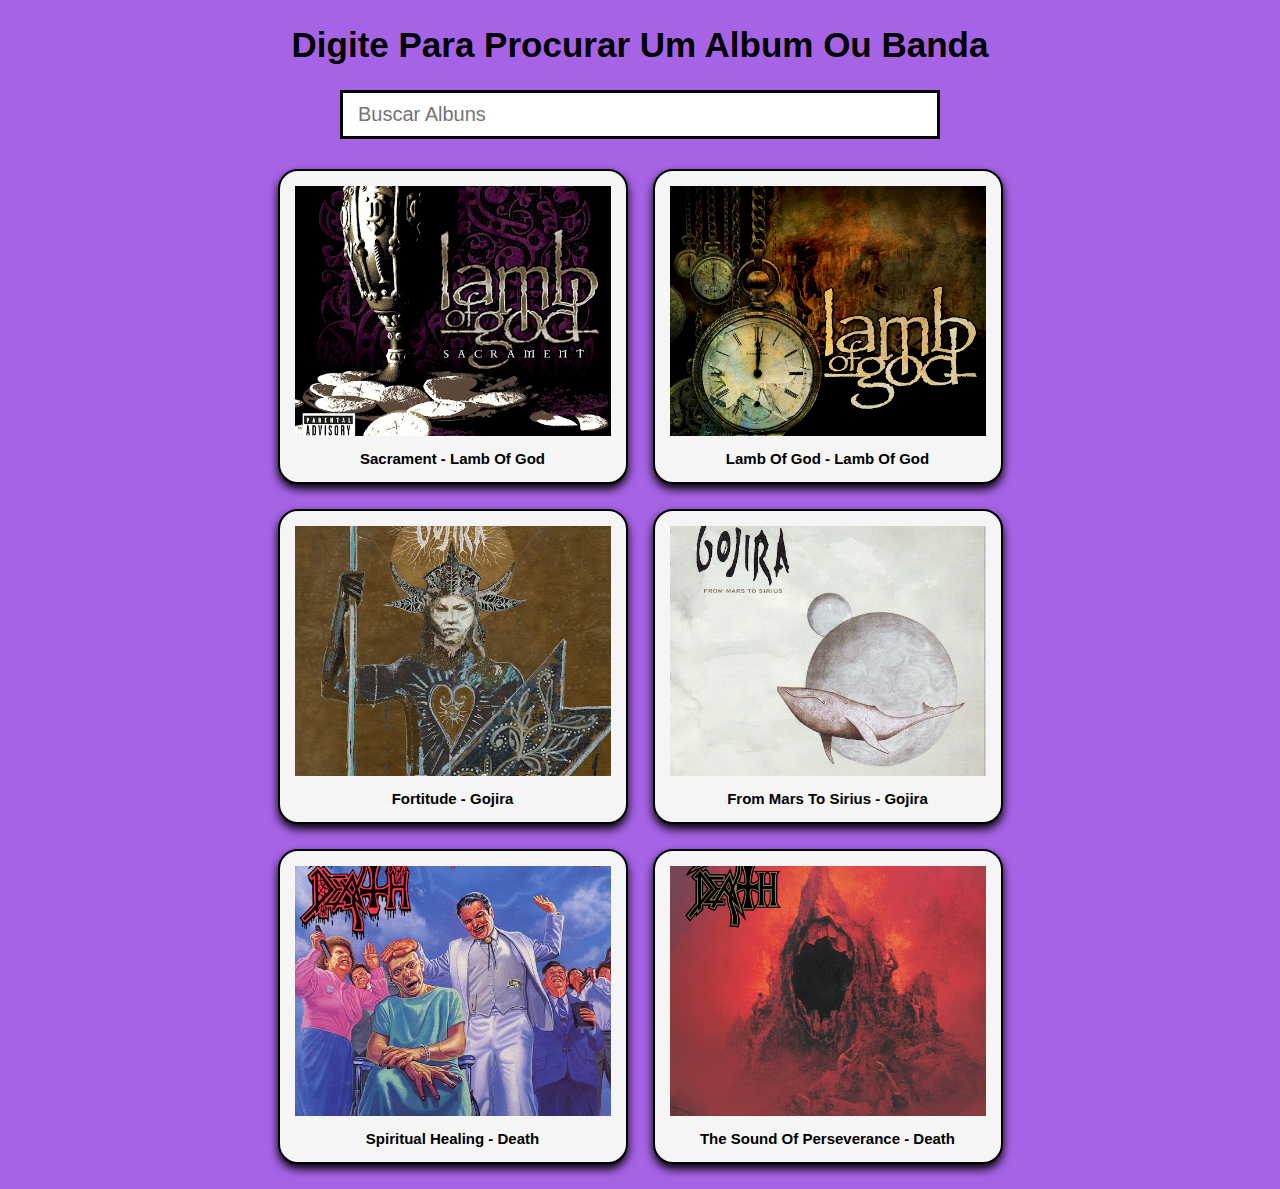
<file: index.html>
<!DOCTYPE html>
<html lang="en">
<head>
    <meta charset="UTF-8">
    <meta http-equiv="X-UA-Compatible" content="IE=edge">
    <meta name="viewport" content="width=device-width, initial-scale=1.0">
    <link rel="stylesheet" href="styles.css">
    <title>Discografia</title>
</head>
<body>
    <div class="container">
        <h1 class="heading">Digite para procurar um album ou banda</h1>
        <input type="text" placeholder="Buscar albuns" id="search-box">  

        <div class="image-container">
            <div class="image" data-tittle="lambofgod" data-name="sacrament">
                <img src="./images/sacrament.jpg" alt="">
                <h3>Sacrament - Lamb Of God</h3>
            </div>
            <div class="image" data-tittle="lambofgod" data-name="lambofgod">
                <img src="./images/Lambofgod.jpg" alt="">
                <h3>Lamb of God - Lamb Of God</h3>
            </div>
            <div class="image" data-tittle="gojira" data-name="fortitude">
                <img src="./images/fortitude.jpg" alt="">
                <h3>Fortitude - Gojira</h3>
            </div>
            <div class="image" data-tittle="gojira" data-name="frommarstosirius">
                <img src="./images/frommars.jpg" alt="">
                <h3>From Mars To Sirius - Gojira</h3>
            </div>
            <div class="image" data-tittle="death" data-name="spiritualhealing">
                <img src="./images/spiritualhealing.jpg" alt="">
                <h3>spiritual Healing - Death</h3>
            </div>
            <div class="image" data-tittle="death" data-name="thesoundofperseverance">
                <img src="./images/thesoundofperseverance.jpg" alt="">
                <h3 href="https://music.youtube.com/playlist?list=OLAK5uy_lbySUED5AEoh5nVAUwCZE0ebgI49UHIxk">
                    The Sound of Perseverance - Death
                </h3>  
            </div>
        </div>
        
    </div>
    <script>

        let searchBox = document.querySelector('#search-box');
        let images = document.querySelectorAll('.container .image-container .image');

        searchBox.oninput = () => {
            images.forEach(hide => hide.style.display = 'none');
            let value = searchBox.value.replace(/\s+/g, "").toLowerCase();
            images.forEach(filter =>{
                let title = filter.getAttribute('data-tittle');
                let name = filter.getAttribute('data-name');
                let title_name =  name + title;
                let name_tittle = title + name;
                if(value == title || value == name || value == title_name || value == name_tittle){
                    filter.style.display = 'block';
                }
                if(searchBox.value == ''){
                    filter.style.display = 'block';
                }
            });

        }
    </script>
</body>
</html>
</file>
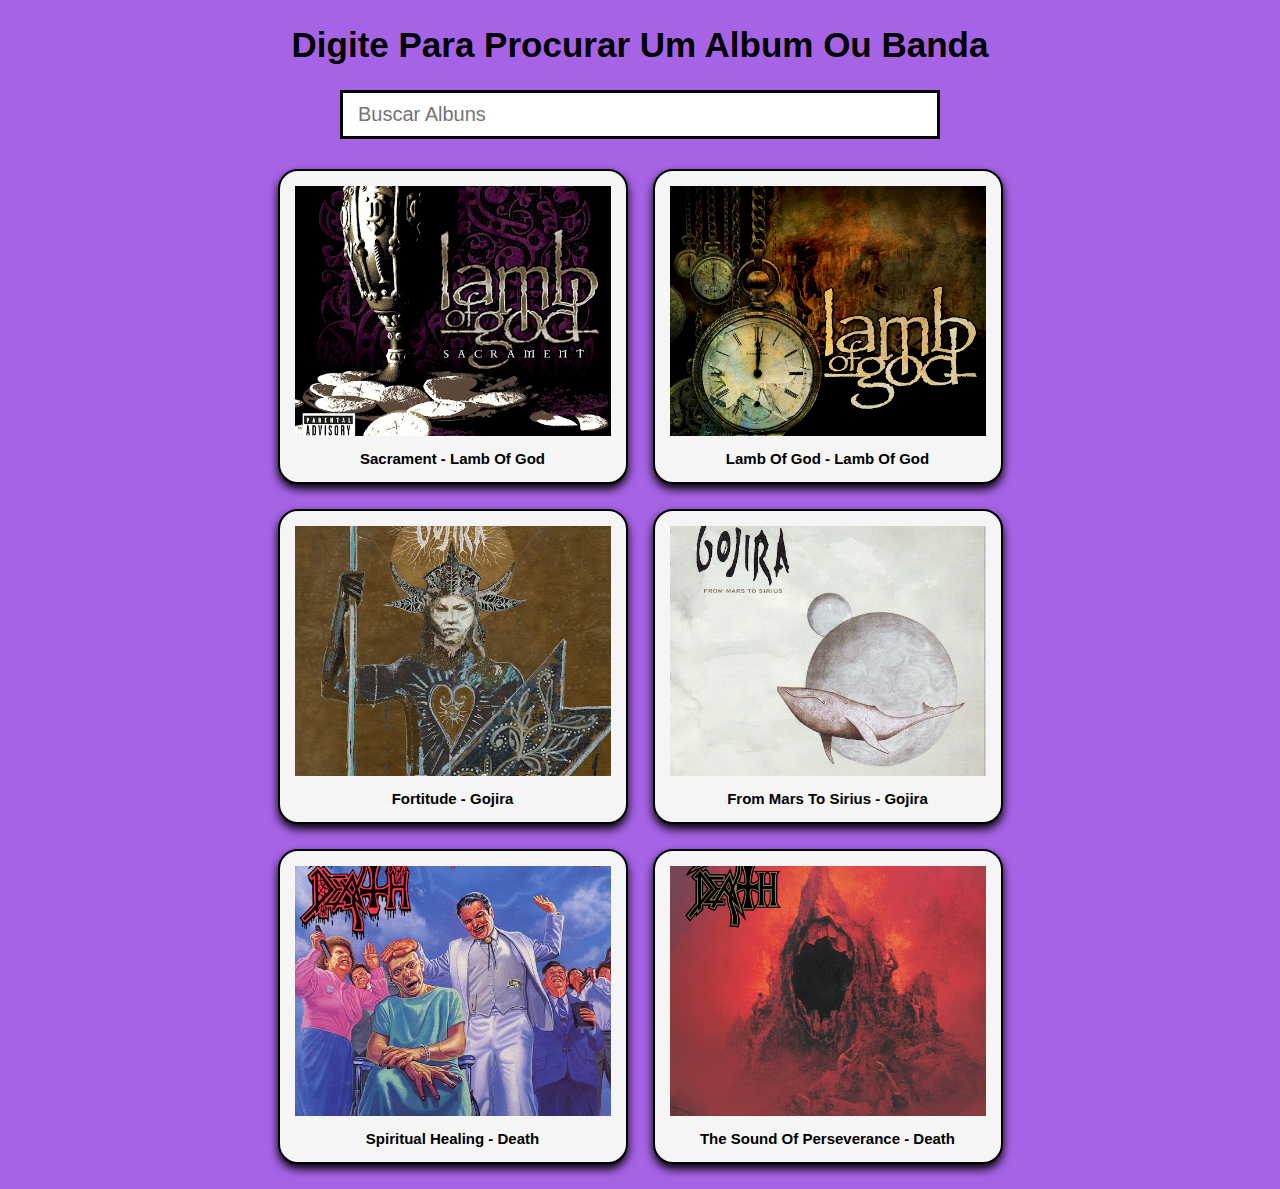
<file: indexcopy.html>
<!DOCTYPE html>
<html lang="en">
<head>
    <meta charset="UTF-8">
    <meta http-equiv="X-UA-Compatible" content="IE=edge">
    <meta name="viewport" content="width=device-width, initial-scale=1.0">
    <link rel="stylesheet" href="styles.css">
    <title>Discografia</title>
</head>
<body>
    <div class="container">
        <h1 class="heading">Digite para procurar um album ou banda</h1>
        <input type="text" placeholder="Buscar albuns" id="search-box">  

        <div class="image-container">
            <div class="image" data-tittle="lambofgod" data-name="sacrament">
                <img src="./images/sacrament.jpg" alt="">
                <h3>Sacrament - Lamb Of God</h3>
            </div>
            <div class="image" data-tittle="lambofgod" data-name="lambofgod">
                <img src="./images/Lambofgod.jpg" alt="">
                <h3>Lamb of God - Lamb Of God</h3>
            </div>
            <div class="image" data-tittle="gojira" data-name="fortitude">
                <img src="./images/fortitude.jpg" alt="">
                <h3>Fortitude - Gojira</h3>
            </div>
            <div class="image" data-tittle="gojira" data-name="frommarstosirius">
                <img src="./images/frommars.jpg" alt="">
                <h3>From Mars To Sirius - Gojira</h3>
            </div>
            <div class="image" data-tittle="death" data-name="spiritualhealing">
                <img src="./images/spiritualhealing.jpg" alt="">
                <h3>spiritual Healing - Death</h3>
            </div>
            <div class="image" data-tittle="death" data-name="thesoundofperseverance">
                <img src="./images/thesoundofperseverance.jpg" alt="">
                <h3 href="https://music.youtube.com/playlist?list=OLAK5uy_lbySUED5AEoh5nVAUwCZE0ebgI49UHIxk">
                    The Sound of Perseverance - Death
                </h3>  
            </div>
        </div>
    </div>
    <script>

        let searchBox = document.querySelector('#search-box');
        let images = document.querySelectorAll('.container .image-container .image');

        searchBox.oninput = () => {
            images.forEach(hide => hide.style.display = 'none');
            let value = searchBox.value.replace(/\s+/g, "").toLowerCase();
            images.forEach(filter =>{
                let title = filter.getAttribute('data-tittle');
                let name = filter.getAttribute('data-name');
                let title_name =  name + title;
                let name_tittle = title + name;
                if(value == title || value == name || value == title_name || value == name_tittle){
                    filter.style.display = 'block';
                }
                if(searchBox.value == ''){
                    filter.style.display = 'block';
                }
            });

        }
    </script>
</body>
</html>
</file>
<file: styles.css>
* {
    font-family: 'Lucida Sans', 'Lucida Sans Regular', 'Lucida Grande', 'Lucida Sans Unicode', Geneva, Verdana, sans-serif;
    margin: 0;
    padding: 0;
    box-sizing: border-box;
    outline: none;
    border: none;
    text-transform: capitalize;
    text-decoration: none;
    transition: all .2s linear;

}

body {
    background-color: rgb(166, 99, 230);
}

.container {
    padding: 25px 10%;
    text-align: center;
}

.container .heading {
    font-size: 35px;
    padding-bottom: 25px;
    animation: inicio .5s linear;
}

.container #search-box {
    width: 600px;
    border: 3px solid black;
    padding: 10px 15px;
    font-size: 20px;
    animation: inicio .5s linear;
}

.container .image-container {
    display: flex;
    justify-content: center;
    flex-wrap: wrap;
    gap: 25px;
    padding-top: 30px;
}

.container .image-container .image:hover {
    transform: scale(1.05);
}


.container .image-container .image {
    padding: 15px;
    background-color: whitesmoke;
    box-shadow: 0 5px 10px black;
    border: 2px solid black;
    width: 350px;
    border-radius: 20px;
    transition: .3s;
    animation: inicio .5s linear;
}

.container .image-container .image img {
    height: 250px;
    width: 100%;
    object-fit: cover;
    margin-bottom: 10px;
}

.container .image-container .image h3 {
    font-size: 15px;
}

@keyframes inicio {
    0%{
        transform: scale(0.5) translateY(-20px);
        opacity: 0;
    }
}

@media (max-width: 768px) {
    .container #search-box{
        width: 100%;
    }
}

@media (max-width: 450px) {
    .container{
        padding: 25px 20px;
    }

    .container .image-container .image {
        width: 100%;
    }
}
</file>
